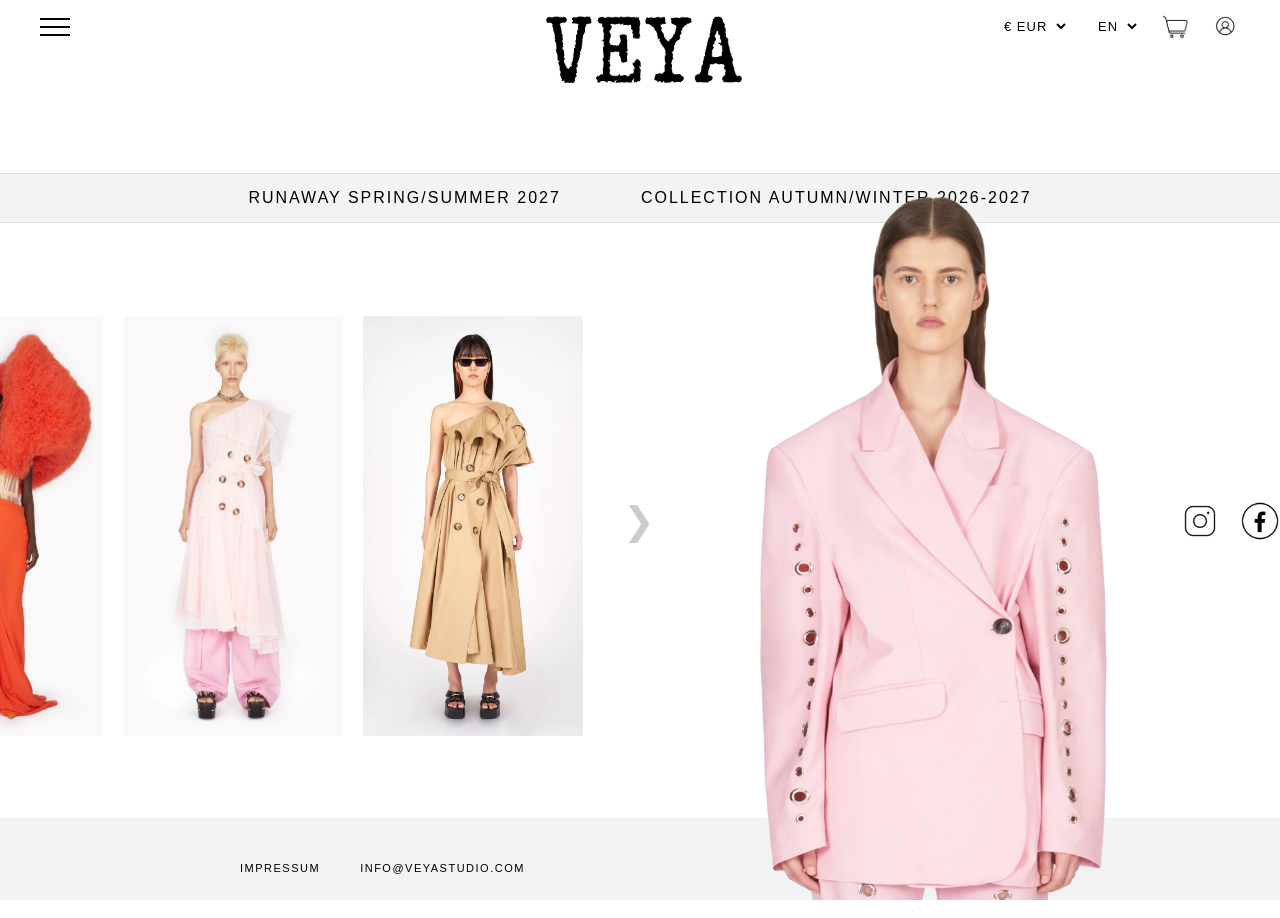
<file: index.html>
<!doctype html>
<html lang="de">
	<head>
	  <meta charset="utf-8">
	  <meta name="viewport" content="width=device-width, initial-scale=1.0">
	  <title>Veya</title>
	<link rel="stylesheet" href="css/full.css" type="text/css">
	 <link rel = "icon" type="image/png" href= "bilder/logo.png">
	</head>
	
	<body>
	<nav id="side-menu" class="side-menu">
  <button type="button" id="close-menu-btn" class="close-menu-btn">✕</button>
  <a href="product.html">Products</a>
</nav>
<div id="menu-overlay" class="menu-overlay"></div>
    <div id = startbox>
	<header> 
	
    <div id = "header-left">
	<button class="menu-btn">
                <span></span>
                <span></span>
                <span></span>
            </button>
			</div>
			
<div class="logo">
 <img src="bilder/logo.png" alt="VEYA" class="logo-img">
 <a href="index.html" class="logo" title="Zurück zur Startseite">
	 <img src="bilder/logo.png" alt="VEYA">
  </a>
</div>
   	<div id="header-right">

    <select id="currency-select" class="header-select">
        <option value="EUR">€ EUR</option>
        <option value="USD">$ USD</option>
        <option value="GBP">£ GBP</option>
    </select>

    <select id="language-select" class="header-select">
        <option value="EN">EN</option>
        <option value="DE">DE</option>
        <option value="RU">RU</option>
    </select>
<a href="cart.html" class="header-icon" style="position: relative; display: inline-block;" title="Shopping cart">
<span id="cart-dot" class="cart-dot"></span>
    <img src="bilder/cart.png" alt="Shopping cart">
</a>

<a href="#" class="header-icon">
    <img src="bilder/profile.png" alt="Profile">
</a>
</div>
    </header>

        
		 <div class="sub-nav">
           <div class="sub-nav-item" onclick="window.location.href='runaway.html'">Runaway Spring/Summer 2027</div>
           <div class="sub-nav-item" onclick="window.location.href='collection.html'">Collection Autumn/Winter 2026-2027</div>
        </div>
			
			
 <main class="main-content">
    <div class="startbox2">
      
        <button class="slider-arrow prev-arrow">&#10094;</button>
        
        
        <div class="models-grid">
            <div class="modelcard">
                <img src="bilder/model1.png" alt="Model 1">
            </div>
            <div class="modelcard">
                <img src="bilder/model2.png" alt="Model 2">
            </div>
            <div class="modelcard">
                <img src="bilder/model3.png" alt="Model 3">
            </div>
            <div class="modelcard">
                <img src="bilder/model4.png" alt="Model 4">
            </div>
        </div>

       
        <button class="slider-arrow next-arrow">&#10095;</button>

     
        <div class="featured-box">
            <img src="bilder/pinkcostumemodel.png" alt="Featured Model">
        </div>

        
        <div class="low-box">
            <div class="low-text">
                <a href="impressum.html">Impressum</a>
                <a href="mailto:info@veyastudio.com">info@veyastudio.com</a>
            </div>
        </div>
		
		
	<div class="low-socials">

    <a href="https://www.instagram.com/"
       target="_blank"
       rel="noopener noreferrer"
       class="social-img-link">
        <img src="bilder/insta.png" alt="Instagram">
    </a>

    <a href="https://www.facebook.com/"
       target="_blank"
       rel="noopener noreferrer"
       class="social-img-link">
        <img src="bilder/facebook.png" alt="Facebook">
    </a>

</div>

</div>		
   
</main>     
	</div>

  <script>
   
    document.querySelectorAll('.modelcard img, .featured-box img').forEach(img => {
      img.style.cursor = 'pointer';
      
      img.addEventListener('click', function() {
        const src = this.getAttribute('src');
        
        const fileName = src.replace('bilder/', '').replace('.png', '').replace('.jpg', '');
        window.location.href = 'productpage.html?id=' + fileName;
      });
    });


    const currencySelect = document.getElementById('currency-select');
    const languageSelect = document.getElementById('language-select');

    currencySelect.addEventListener('change', function() {
      localStorage.setItem('currency', this.value);
    });

    languageSelect.addEventListener('change', function() {
      localStorage.setItem('language', this.value);
    });

    window.addEventListener('DOMContentLoaded', function() {
      const savedCurrency = localStorage.getItem('currency');
      const savedLanguage = localStorage.getItem('language');
      if (savedCurrency) currencySelect.value = savedCurrency;
      if (savedLanguage) languageSelect.value = savedLanguage;
    });

    
    const modelImages = [
      [
        "bilder/model1.png",
        "bilder/model2.png",
        "bilder/model3.png",
        "bilder/model4.png"
      ],
      [
        "bilder/11.png",
        "bilder/22.png",
        "bilder/33.png",
        "bilder/44.png"
      ]
    ];

    let currentSet = 0;
    const cards = document.querySelectorAll('.modelcard img');

    function changeModels(direction) {
      currentSet = (currentSet + direction + modelImages.length) % modelImages.length;
      cards.forEach((img, index) => {
        img.src = modelImages[currentSet][index];
      });
    }

    document.querySelector('.next-arrow').addEventListener('click', () => changeModels(1));
    document.querySelector('.prev-arrow').addEventListener('click', () => changeModels(-1));

    
    const menuBtn = document.querySelector('.menu-btn');
    const closeMenuBtn = document.getElementById('close-menu-btn');
    const sideMenu = document.getElementById('side-menu');
    const menuOverlay = document.getElementById('menu-overlay');

    menuBtn.addEventListener('click', () => {
      sideMenu.classList.add('open');
      menuOverlay.classList.add('open');
    });

    function closeMenu() {
      sideMenu.classList.remove('open');
      menuOverlay.classList.remove('open');
    }

    closeMenuBtn.addEventListener('click', closeMenu);
    menuOverlay.addEventListener('click', closeMenu);


    function updateCartDot() {
      const cart = JSON.parse(localStorage.getItem('veya_cart')) || [];
      const dot = document.getElementById('cart-dot');
      if (dot) {
        dot.classList.toggle('active', cart.length > 0);
      }
    }

    updateCartDot();
    window.addEventListener('pageshow', updateCartDot);
  </script>
</body>
</html>
</file>
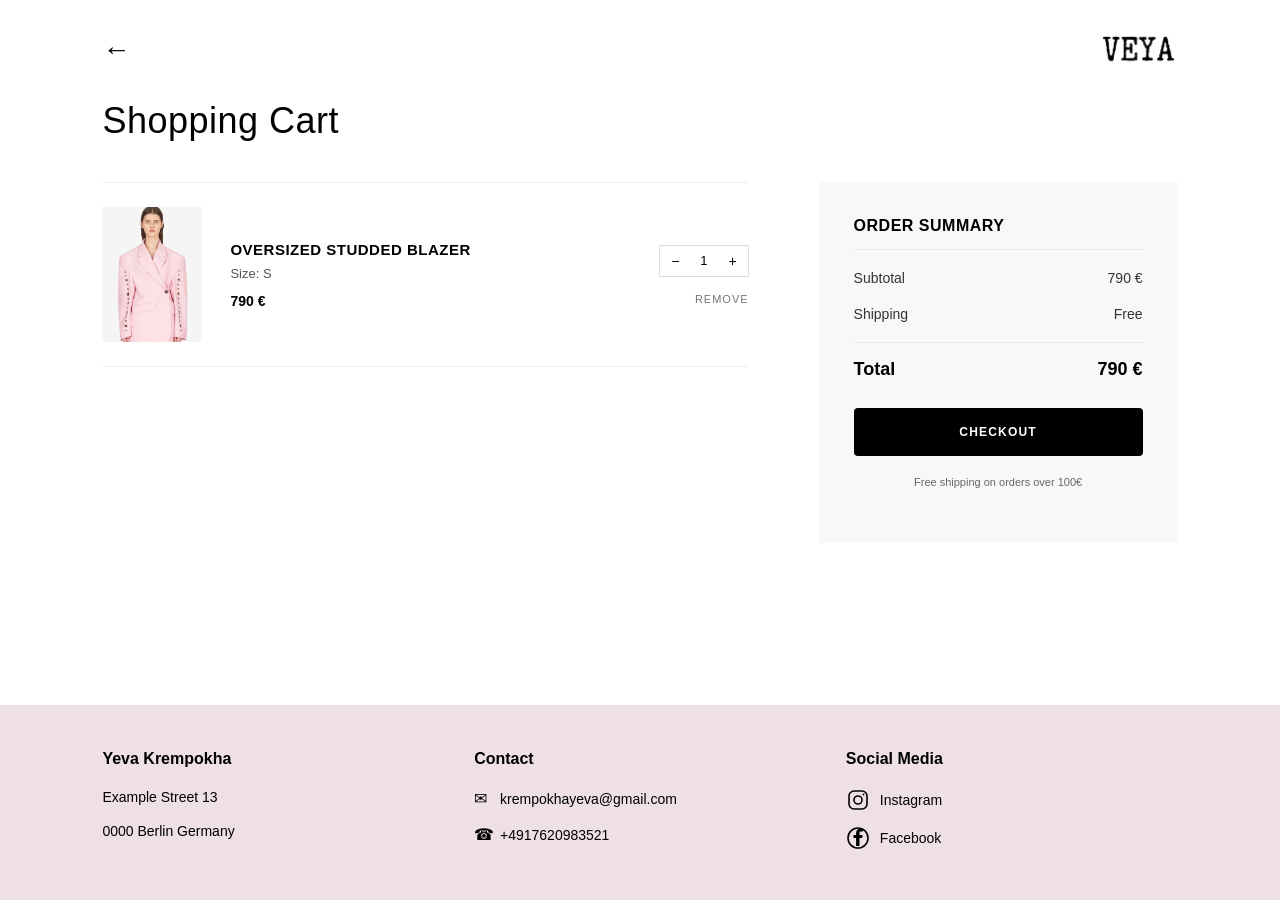
<file: cart.html>
<!DOCTYPE html>
<html lang="de">
<head>
  <meta charset="UTF-8">
  <meta name="viewport" content="width=device-width, initial-scale=1.0">
  <title>Shopping Cart | VEYA</title>
  <link rel="stylesheet" href="css/cart.css">
</head>
<body>

  <header class="top-bar">
    <a href="index.html" class="back-arrow" title="Zurück zur Startseite">←</a>
    <a href="index.html" class="header-logo" title="Zurück zur Startseite">
      <img src="bilder/logo.png" alt="VEYA">
    </a>
  </header>

  <main class="cart-wrapper">
    <h1 class="cart-title">Shopping Cart</h1>

    <div class="cart-grid">
      <div id="cart-list" class="cart-items"></div>

      <aside class="order-summary">
        <h2 class="summary-heading">Order Summary</h2>
        <div class="summary-line">
          <span>Subtotal</span>
          <span id="subtotal">0 €</span>
        </div>
        <div class="summary-line">
          <span>Shipping</span>
          <span id="shipping">Free</span>
        </div>
        <div class="summary-total">
          <span>Total</span>
          <span id="total">0 €</span>
        </div>
        <button type="button" class="checkout-btn" onclick="placeOrder()">Checkout</button>
        <p class="shipping-hint">Free shipping on orders over 100€</p>
        <p id="order-status" class="order-msg"></p>
      </aside>
    </div>
  </main>

  <footer class="footer-bottom">
    <div class="footer-column">
      <strong>Yeva Krempokha</strong>
      <p>Example Street 13</p>
      <p>0000 Berlin Germany</p>
    </div>

    <div class="footer-column">
      <strong>Contact</strong>
      <p><span class="contact-icon">✉</span> krempokhayeva@gmail.com</p>
      <p><span class="contact-icon">☎</span> +4917620983521</p>
    </div>

    <div class="footer-column">
      <strong>Social Media</strong>
      <a href="https://instagram.com" target="_blank" class="social-link">
        <svg viewBox="0 0 24 24">
          <rect x="3" y="3" width="18" height="18" rx="5" fill="none" stroke="currentColor" stroke-width="1.6"/>
          <circle cx="12" cy="12" r="4" fill="none" stroke="currentColor" stroke-width="1.6"/>
          <circle cx="17.5" cy="6.5" r="1" fill="currentColor"/>
        </svg>
        Instagram
      </a>
      <a href="https://facebook.com" target="_blank" class="social-link">
        <svg viewBox="0 0 24 24">
          <circle cx="12" cy="12" r="10" fill="none" stroke="currentColor" stroke-width="1.6"/>
          <path d="M13.5 20V12h2.7l.4-3h-3.1V7.1c0-.9.3-1.5 1.6-1.5h1.7V2.9c-.3 0-1.3-.1-2.5-.1-2.5 0-4.2 1.5-4.2 4.3V9H7.5v3h2.6v8z" fill="currentColor"/>
        </svg>
        Facebook
      </a>
    </div>
  </footer>

  <script>
    let cartItems = JSON.parse(localStorage.getItem('veya_cart')) || [
      {
        name: "Oversized Studded Blazer",
        size: "S",
        price: 790,
        qty: 1,
        img: "bilder/pinkcostumemodel.png"
      }
    ];

    function renderCart() {
      const list = document.getElementById('cart-list');
      list.innerHTML = '';

      if (cartItems.length === 0) {
        list.innerHTML = `
          <div class="empty-state">
            <p>Your shopping cart is currently empty.</p>
            <a href="product.html" class="continue-link">Continue Shopping</a>
          </div>
        `;
        calculateTotals(0);
        return;
      }

      let subtotal = 0;

      cartItems.forEach((item, index) => {
        const qty = item.qty || 1;
        subtotal += item.price * qty;

        list.innerHTML += `
          <div class="cart-item">
            <div class="cart-item-img">
              <img src="${item.img}" alt="${item.name}">
            </div>
            <div class="cart-item-info">
              <span class="cart-item-name">${item.name}</span>
              <span class="cart-item-meta">Size: ${item.size}</span>
              <span class="cart-item-price">${item.price} €</span>
            </div>
            <div class="cart-item-actions">
              <div class="qty-box">
                <button type="button" class="qty-btn" onclick="changeQty(${index}, -1)">−</button>
                <span class="qty-val">${qty}</span>
                <button type="button" class="qty-btn" onclick="changeQty(${index}, 1)">+</button>
              </div>
              <button type="button" class="remove-btn" onclick="removeItem(${index})">Remove</button>
            </div>
          </div>
        `;
      });

      calculateTotals(subtotal);
    }

    function changeQty(index, delta) {
      const currentQty = cartItems[index].qty || 1;
      const newQty = currentQty + delta;

      if (newQty <= 0) {
        removeItem(index);
      } else {
        cartItems[index].qty = newQty;
        saveAndRender();
      }
    }

    function removeItem(index) {
      cartItems.splice(index, 1);
      saveAndRender();
    }

    function calculateTotals(subtotal) {
      const shipping = (subtotal > 0 && subtotal < 100) ? 10 : 0;
      document.getElementById('subtotal').textContent = subtotal + ' €';
      document.getElementById('shipping').textContent = shipping === 0 ? 'Free' : shipping + ' €';
      document.getElementById('total').textContent = (subtotal + shipping) + ' €';
    }

    function saveAndRender() {
      localStorage.setItem('veya_cart', JSON.stringify(cartItems));
      renderCart();
    }

    function placeOrder() {
      if (cartItems.length === 0) return;
      document.getElementById('order-status').textContent = 'THANK YOU! YOUR ORDER HAS BEEN PLACED.';
      cartItems = [];
      localStorage.setItem('veya_cart', JSON.stringify(cartItems));
      setTimeout(() => {
        document.getElementById('order-status').textContent = '';
        renderCart();
      }, 2500);
    }

    renderCart();
  </script>

</body>
</html>
</file>
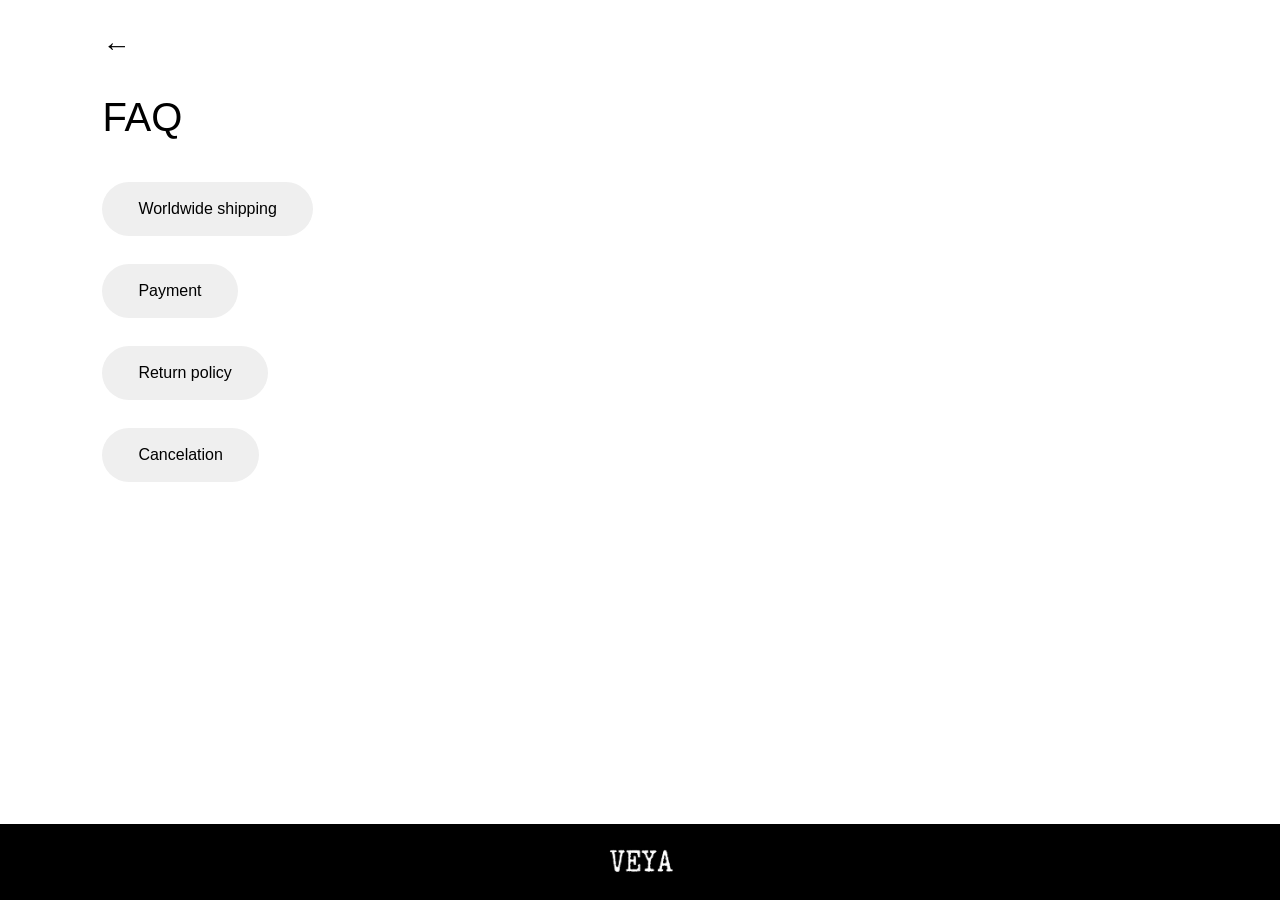
<file: faq.html>
<!doctype html>
<html lang="de">
<head>
  <meta charset="utf-8">
  <meta name="viewport" content="width=device-width, initial-scale=1.0">
  <title>FAQ | VEYA</title>
  <link rel="stylesheet" href="css/faq.css" type="text/css">
</head>
<body>

  <header class="top-bar">
    <a href="impressum.html" class="back-arrow" title="Zurück">←</a>
  </header>

  <main class="faq-container">
    <h1>FAQ</h1>

    <div class="faq-list">
      <div class="faq-item">
        <button type="button" class="faq-pill" onclick="toggleFaq(this)">
          Worldwide shipping
        </button>
        <div class="faq-answer">
          We offer worldwide shipping with DHL Express and UPS. Orders within Germany take 1–3 business days, while international deliveries take 3–7 business days. Free shipping is available on all orders over 100€.
        </div>
      </div>

      <div class="faq-item">
        <button type="button" class="faq-pill" onclick="toggleFaq(this)">
          Payment
        </button>
        <div class="faq-answer">
          We accept Visa, Mastercard, American Express, PayPal, Apple Pay, Google Pay, and Klarna. All payments are processed securely with SSL encryption.
        </div>
      </div>

      <div class="faq-item">
        <button type="button" class="faq-pill" onclick="toggleFaq(this)">
          Return policy
        </button>
        <div class="faq-answer">
          You can return unworn items with original tags attached within 14 days of delivery. Contact info@veyastudio.com with your order number to receive your return label.
        </div>
      </div>

      <div class="faq-item">
        <button type="button" class="faq-pill" onclick="toggleFaq(this)">
          Cancelation
        </button>
        <div class="faq-answer">
          Orders can be canceled within 2 hours after placement before dispatch. Please reach out to info@veyastudio.com immediately if you wish to modify or cancel your order.
        </div>
      </div>
    </div>
  </main>

  <footer class="faq-footer">
  <a href="main.html" class="footer-logo">
    <img src="bilder/logo2.png" alt="VEYA">
  </a>
</footer>

  <script>
    function toggleFaq(button) {
      const item = button.parentElement;
      item.classList.toggle('active');
    }
  </script>

</body>
</html>
</file>
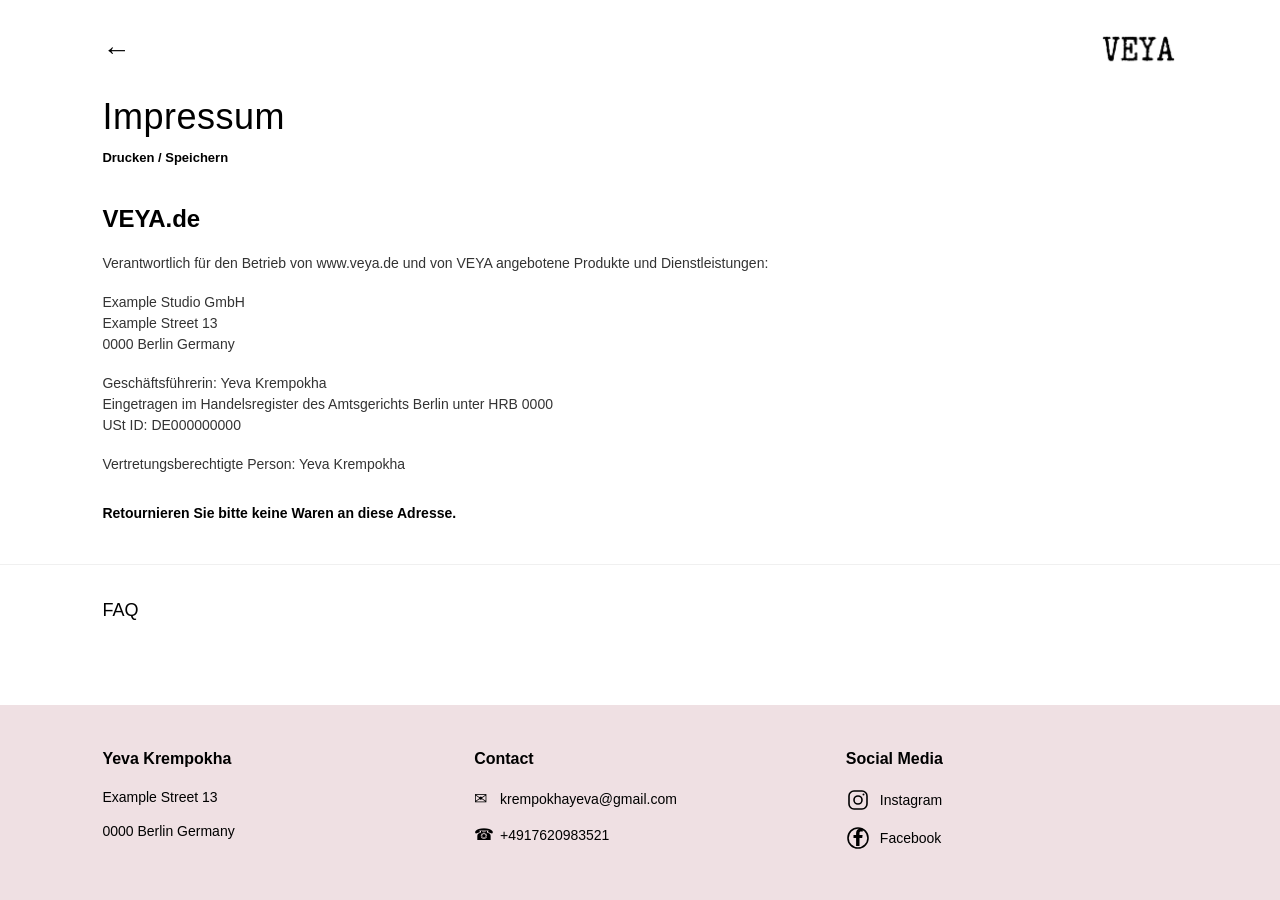
<file: impressum.html>
<!DOCTYPE html>
<html lang="de">
<head>
  <meta charset="UTF-8">
  <meta name="viewport" content="width=device-width, initial-scale=1.0">
  <title>Impressum | VEYA</title>
 <link rel="stylesheet" href="css/impressum.css">
</head>
<body>

  <header class="top-bar">
    <a href="main.html" class="back-arrow" title="Zurück zur Startseite">←</a>
	<a href="main.html" class="header-logo" title="Zurück zur Startseite">
	 <img src="bilder/logo.png" alt="VEYA">
  </a>
  </header>
	<section class="impressum-content">
    <h1 class="impressum-title">Impressum</h1>
    <button type="button" class="print-btn" onclick="window.print()">Drucken / Speichern</button>

    <h2 class="impressum-subtitle">VEYA.de</h2>

    <div class="impressum-text">
      <p>Verantwortlich für den Betrieb von www.veya.de und von VEYA angebotene Produkte und Dienstleistungen:</p>

      <p>
        Example Studio GmbH<br>
        Example Street 13<br>
        0000 Berlin Germany
      </p>

      <p>
        Geschäftsführerin: Yeva Krempokha<br>
        Eingetragen im Handelsregister des Amtsgerichts Berlin unter HRB 0000<br>
        USt ID: DE000000000
      </p>

      <p>Vertretungsberechtigte Person: Yeva Krempokha</p>

      <p class="impressum-note">Retournieren Sie bitte keine Waren an diese Adresse.</p>
    </div>
  </section>

  </header>

  <main class="main-columns">
    <div class="footer-column">
      <a href="faq.html">FAQ</a>
    </div>
  </main>

  <footer class="footer-bottom">
    <div class="footer-column">
      <strong>Yeva Krempokha</strong>
      <p>Example Street 13</p>
      <p>0000 Berlin Germany</p>
    </div>

    <div class="footer-column">
      <strong>Contact</strong>
      <p><span class="contact-icon">✉</span> krempokhayeva@gmail.com</p>
      <p><span class="contact-icon">☎</span> +4917620983521</p>
    </div>

    <div class="footer-column">
      <strong>Social Media</strong>
      <a href="https://instagram.com" target="_blank" class="social-link">
        <svg viewBox="0 0 24 24">
          <rect x="3" y="3" width="18" height="18" rx="5" fill="none" stroke="currentColor" stroke-width="1.6"/>
          <circle cx="12" cy="12" r="4" fill="none" stroke="currentColor" stroke-width="1.6"/>
          <circle cx="17.5" cy="6.5" r="1" fill="currentColor"/>
        </svg>
        Instagram
      </a>
      <a href="https://facebook.com" target="_blank" class="social-link">
        <svg viewBox="0 0 24 24">
          <circle cx="12" cy="12" r="10" fill="none" stroke="currentColor" stroke-width="1.6"/>
          <path d="M13.5 20V12h2.7l.4-3h-3.1V7.1c0-.9.3-1.5 1.6-1.5h1.7V2.9c-.3 0-1.3-.1-2.5-.1-2.5 0-4.2 1.5-4.2 4.3V9H7.5v3h2.6v8z" fill="currentColor"/>
        </svg>
        Facebook
      </a>
    </div>
  </footer>

</body>
</html>
</file>
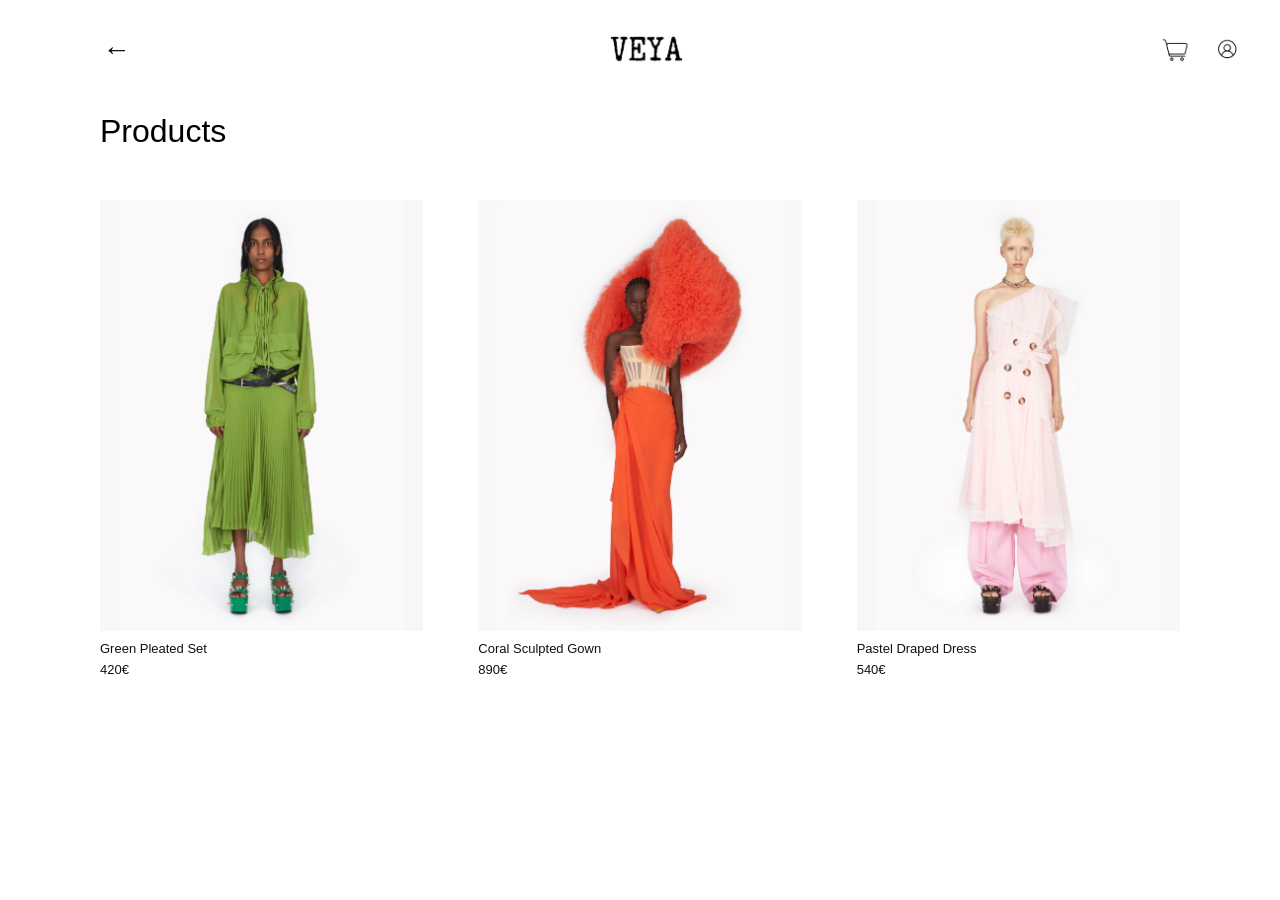
<file: product.html>
<!doctype html>
<html lang="de">
<head>
  <meta charset="utf-8">
  <meta name="viewport" content="width=device-width, initial-scale=1.0">
  <title>Products | VEYA</title>
  <link rel="stylesheet" href="css/product.css" type="text/css">
</head>
<body>
<a href="productpage.html" class="product-card" style="text-decoration: none; color: inherit;">
</a>
  <header class="top-bar">
    <a href="index.html" class="back-arrow" title="Zurück zur Startseite">←</a>
	<a href="index.html" class="header-logo" title="Zurück zur Startseite">
	 <img src="bilder/logo.png" alt="VEYA">
  </a>
  <div class="header-right-group">
      <a href="cart.html" class="header-icon" title="Shopping cart">
        <img src="bilder/cart.png" alt="Shopping cart">
        <span id="cart-dot" class="cart-dot"></span>
      </a>

      <a href="#" class="header-icon" title="Profile">
        <img src="bilder/profile.png" alt="Profile">
      </a> 
      </a>
    </div>
  </header>

  <main class="products-page">
    <h1>Products</h1>

    <section class="products-grid">
      <article class="product-card">
        <a href="productpage.html?id=model1" class="product-image">
          <img src="bilder/model1.png" alt="Green Pleated Set">
        </a>
        <p class="product-name">Green Pleated Set</p>
        <p class="product-price">420€</p>
      </article>

      <article class="product-card">
        <a href="productpage.html?id=model2" class="product-image">
          <img src="bilder/model2.png" alt="Coral Sculpted Gown">
        </a>
        <p class="product-name">Coral Sculpted Gown</p>
        <p class="product-price">890€</p>
      </article>

      <article class="product-card">
        <a href="productpage.html?id=model3" class="product-image">
          <img src="bilder/model3.png" alt="Pastel Draped Dress">
        </a>
        <p class="product-name">Pastel Draped Dress</p>
        <p class="product-price">540€</p>
      </article>
    </section>
</body>

  
</html>
</file>
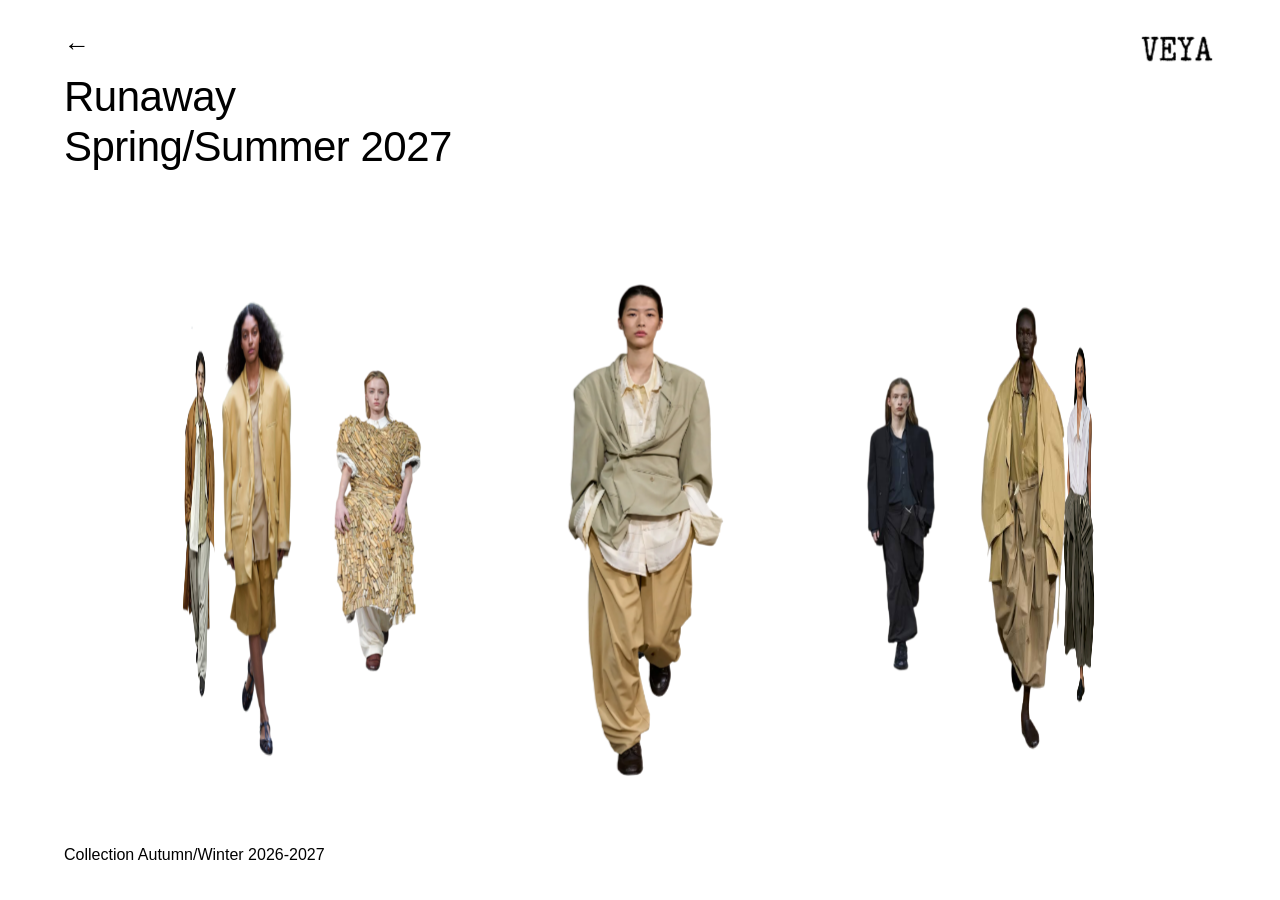
<file: runaway.html>
<!doctype html>
<html lang="de">
<head>
  <meta charset="utf-8">
  <meta name="viewport" content="width=device-width, initial-scale=1.0">
  <title>Runaway Spring/Summer 2027 | VEYA</title>
  <link rel="stylesheet" href="css/runaway.css" type="text/css">
</head>
<body>

  <header class="runaway-header">
    <div class="header-left">
      <a href="index.html" class="back-arrow" title="Zurück zur Startseite">←</a>
      <h1>Runaway<br>Spring/Summer 2027</h1>
    </div>

    <a href="index.html" class="header-logo">
      <img src="bilder/logo.png" alt="VEYA">
    </a>
  </header>


  <main class="carousel-stage">
    <div class="carousel-3d" style="--total: 8;">
      <div class="carousel-item" style="--i: 0;"><img src="bilder/10.png" alt="Model 1"></div>
      <div class="carousel-item" style="--i: 1;"><img src="bilder/20.png" alt="Model 2"></div>
      <div class="carousel-item" style="--i: 2;"><img src="bilder/30.png" alt="Model 3"></div>
      <div class="carousel-item" style="--i: 3;"><img src="bilder/40.png" alt="Model 4"></div>
      <div class="carousel-item" style="--i: 4;"><img src="bilder/50.png" alt="Model 5"></div>
      <div class="carousel-item" style="--i: 5;"><img src="bilder/60.png" alt="Model 6"></div>
      <div class="carousel-item" style="--i: 6;"><img src="bilder/70.png" alt="Model 7"></div>
      <div class="carousel-item" style="--i: 7;"><img src="bilder/80.png" alt="Model 8"></div>
    </div>
  </main>

<footer class="runaway-footer">
  <a href="collection.html" class="next-collection-link">Collection Autumn/Winter 2026-2027</a>
</footer>

</body>
</html>
</file>
<file: css/full.css>
css

@charset "utf-8";

*{					
	margin: 0;
	padding: 0;
	border: 0;
}
html,body {overflow-y: auto;
height:100%;
}
* {
    margin: 0;
    padding: 0;
    box-sizing: border-box;
}
body {
    background-color: white;
    color: #000;
    min-height: 100vh;
    font-family: 'Arial', sans-serif;
    width: 100%;
}
header {
    display: flex;
    justify-content: space-between;
    align-items: center;
    padding: 10px 40px;
    background-color: #ffffff;
    position: relative;
}
.logo {
    position: absolute;
    left: 50%;
    bottom: -100px !important; 
    transform: translate(-50%, -50%);
}

.logo-img {
    height: 100px;
    width: auto;
    display: block;
    object-fit: contain;
}
.menu-btn {
    background: none;       
    border: none;           
    cursor: pointer;
    display: flex;          
    flex-direction: column;
    gap: 6px;               
}
.menu-btn span {
    display: block;
    width: 30px;
    height: 2px;
    background-color: #000000;
}
.logo-img {
    height: 100px;       
    width: auto;       
    display: block;
	object-fit: contain;
}


#header-right {
    display: flex;
    align-items: center;
    gap: 20px;
}

.header-icon {
  display: inline-flex;
  align-items: center;
  justify-content: center;
  text-decoration: none;
  transition: transform 0.2s ease, opacity 0.2s ease;
}

.header-icon:hover {
  transform: translateY(-2px);
  opacity: 0.6;
}

.header-icon img {
    width: 30px;
    height: 30px;
    object-fit: contain;
    display: block;
}

.header-select {
    background: transparent;
    border: none;
    outline: none;
    color: #000;
    font-family: 'Segoe UI', Arial, sans-serif;
    font-size: 13px;
    letter-spacing: 1px;
    cursor: pointer;
    padding: 8px 5px;
    appearance: auto;
}

.header-select:hover {
	opacity: 0.6;
    color: #777;
}

.header-select option {
    background: white;
    color: black;
}
.sub-nav {
    display: flex;
    width: 100%;
    height: 50px; 
    background-color: rgba(240, 240, 240, 0.8); 
    border-top: 1px solid #e0e0e0;
    border-bottom: 1px solid #e0e0e0;
    align-items: center;
    justify-content: center;
   margin-top: 120px !important; 
   margin-bottom: 48px;
    clear: both; 
}
.sub-nav-item {
    
    font-family: 'Segoe UI', 'Helvetica Neue', 'Arial', sans-serif;
    font-size: 16px !important; 
    font-weight: 500 !important; 
    color: #000000 !important; 
    padding: 0 40px; 
    letter-spacing: 2px !important; 
    text-transform: uppercase; 
    text-decoration: none !important; 
    cursor: pointer; 
    transition: color 0.2s ease, opacity 0.2s ease; 
}



.sub-nav-item:hover {
    color: #666666 !important; 
    opacity: 0.8;
}
.main-content {
    width: 100%;
    display: flex;
    justify-content: center;
    padding: 0px 0px 0px 0px; 
    clear: both;
}

.startbox2 {
    display: flex;
    align-items: center; 
    justify-content: flex-end; 
    width: 100%;
    max-width: 1800px; 
    left: 0px !important;   
right: 0px !important;
    
    height: 500px !important; 
    position: relative; 
}


.models-grid {
    display: flex; 
    align-items: center; 
    justify-content: flex-start;
    height: 460px; 
    width: 940px !important; 
    flex-shrink: 0 !important;
    overflow-x: auto; 
    scroll-behavior: smooth;
    gap: 20px; 
    margin-left: 25px !important;  
    margin-right: 25px !important; 
    position: relative;
    z-index: 5; 
	 margin-bottom:-10px !important; 
    margin-left: 25px !important;   /
    margin-right: 25px !important;  
    position: relative;
    z-index: 5;
}


.models-grid::-webkit-scrollbar { display: none; }
.models-grid { -ms-overflow-style: none; scrollbar-width: none; }


.modelcard {
    position: relative !important;
    width: 220px !important;
    height: 420px !important;
    flex-shrink: 0 !important;
    overflow: hidden !important;
}

.modelcard img {
    position: absolute !important;
    top: 0 !important;
    left: 0 !important;
    width: 100% !important;
    height: 100% !important;
    object-fit: cover !important;
    display: block !important;
}


.featured-box {
    position: relative !important;
    width: 500px !important; 
    height: 720px !important; 
    flex-shrink: 0 !important;
    overflow: visible !important; 
    background: transparent !important;
    margin-left: 10px !important; 
    align-self: flex-start; 
    margin-top: -108px !important; 
    z-index: 10; 
}

.featured-box img {
    position: absolute !important;
    top: 0 !important;
    left: 0 !important;
    width: 100% !important;
    height: auto !important; 
    object-fit: contain !important; 
    object-position: center top !important; 
    display: block !important;
}


.slider-arrow {
    background: none;
    border: none;
    font-size: 38px;
    font-weight: 100 !important;
    font-family: 'Segoe UI', sans-serif;
    cursor: pointer;
    color: #cccccc;
    padding: 0 15px;
    transition: color 0.2s;
    flex-shrink: 0;
    position: relative;
    z-index: 5;
}

.slider-arrow:hover {
    color: #000;
}

.low-box {
    position: absolute !important;
    bottom: -147px !important; 
    left: 50% !important;
    transform: translateX(-50%) !important;
    width: 100vw !important;
    height: 100px !important;  
    background-color: #f2f2f2 !important; 
    z-index: 1; 
    display: flex;
    align-items: center; 
    padding: 0px 155px !important;
	justify-content: space-between !important;
    padding: 0px 560px 0px 155px !important; 
}
.low-text {
    display: flex;
    gap: 40px !important; 
    align-items: center;
	 margin-left: 85px !important; 
	
}

.low-text a {
    color: #000000 !important; 
    text-decoration: none !important; /
    
    font-family: 'Segoe UI', 'Helvetica Neue', 'Arial', sans-serif;
    font-size: 11px !important; 
    font-weight: 400 !important; 
    letter-spacing: 1.5px !important; 
    text-transform: uppercase;
    
    transition: color 0.2s ease, opacity 0.2s ease; 
}


.low-text a:hover {
    color: #666666 !important; 
    opacity: 0.8;
	
}
	
.low-socials {
    display: flex;
    gap: 20px; 
    align-items: center;
	display: flex;
    gap: 20px;
   
}

.social-img-link {
    display: inline-block;
    width: 40px;  
    height: 40px; 
    transition: transform 0.2s;
}


.social-img-link img {
    width: 100% !important;
    height: 100% !important;
    object-fit: contain !important; /
    display: block !important;
}
.social-img-link:hover {
    transform: scale(1.1);
}
.side-menu {
  position: fixed;
  top: 0;
  left: -280px;
  width: 260px;
  height: 100vh;
  background: #ffffff;
  border-right: 1px solid #e5e5e5;
  padding: 32px 30px;
  display: flex;
  flex-direction: column;
  gap: 28px;
  transition: left 0.3s ease;
  z-index: 1001;
}

.side-menu.open {
  left: 0;
}

.close-menu-btn {
  align-self: flex-end;
  background: none;
  border: none;
  font-size: 20px;
  cursor: pointer;
}

.side-menu a {
  text-decoration: none;
  color: #000000;
  font-size: 18px;
}

.menu-overlay {
  position: fixed;
  inset: 0;
  background: rgba(0, 0, 0, 0.2);
  opacity: 0;
  pointer-events: none;
  transition: opacity 0.3s ease;
  z-index: 1000;
}

.menu-overlay.open {
  opacity: 1;
  pointer-events: auto;
}
.cart-icon-wrap {
  position: relative;
}

.cart-dot {
  position: absolute;
  top: -2px;
  right: -3px;
  width: 8px;
  height: 8px;
  background-color: #d92626; 
  border-radius: 50%;
  display: none; 
}

.cart-dot.active {
  display: block; 
}
</file>
<file: css/cart.css>
* {
  margin: 0;
  padding: 0;
  box-sizing: border-box;
}

body {
  background: #ffffff;
  color: #000000;
  font-family: Arial, Helvetica, sans-serif;
  min-height: 100vh;
  display: flex;
  flex-direction: column;
}

.top-bar {
  width: 100%;
  padding: 32px 8% 12px;
  display: flex;
  justify-content: space-between;
  align-items: center;
}

.back-arrow {
  display: inline-block;
  text-decoration: none;
  color: #000000;
  font-size: 28px;
  line-height: 1;
  transition: color 0.2s ease, transform 0.2s ease;
}

.back-arrow:hover {
  color: #777777;
  transform: translateX(-3px);
}

.header-logo img {
  height: 36px;
  width: auto;
  display: block;
}

.cart-wrapper {
  width: 100%;
  padding: 20px 8% 70px;
  flex: 1;
}

.cart-title {
  font-size: 36px;
  font-weight: 400;
  letter-spacing: 0.5px;
  margin-bottom: 40px;
}

.cart-grid {
  display: grid;
  grid-template-columns: 1.8fr 1fr;
  gap: 70px;
  align-items: start;
}

.cart-items {
  display: flex;
  flex-direction: column;
  border-top: 1px solid #efefef;
}

.cart-item {
  display: flex;
  align-items: center;
  gap: 28px;
  padding: 24px 0;
  border-bottom: 1px solid #efefef;
}

.cart-item-img {
  width: 100px;
  height: 135px;
  background: #f5f5f5;
  flex-shrink: 0;
  overflow: hidden;
}

.cart-item-img img {
  width: 100%;
  height: 100%;
  object-fit: cover;
  display: block;
}

.cart-item-info {
  flex: 1;
  display: flex;
  flex-direction: column;
  gap: 8px;
}

.cart-item-name {
  font-size: 15px;
  font-weight: 700;
  letter-spacing: 0.5px;
  text-transform: uppercase;
}

.cart-item-meta {
  font-size: 13px;
  color: #555555;
}

.cart-item-price {
  font-size: 14px;
  font-weight: 700;
  margin-top: 4px;
}

.cart-item-actions {
  display: flex;
  flex-direction: column;
  align-items: flex-end;
  gap: 16px;
}

.qty-box {
  display: inline-flex;
  align-items: center;
  border: 1px solid #dddddd;
  height: 32px;
}

.qty-btn {
  width: 30px;
  height: 100%;
  background: none;
  border: none;
  font-size: 14px;
  cursor: pointer;
  color: #000000;
  transition: background 0.2s ease;
}

.qty-btn:hover {
  background: #f5f5f5;
}

.qty-val {
  padding: 0 10px;
  font-size: 13px;
}

.remove-btn {
  background: none;
  border: none;
  font-size: 11px;
  letter-spacing: 1px;
  text-transform: uppercase;
  color: #777777;
  cursor: pointer;
  transition: color 0.2s ease;
}

.remove-btn:hover {
  color: #000000;
  text-decoration: underline;
}

.order-summary {
  background: #f8f8f8;
  padding: 35px;
  display: flex;
  flex-direction: column;
  gap: 20px;
}

.summary-heading {
  font-size: 16px;
  font-weight: 700;
  letter-spacing: 0.5px;
  text-transform: uppercase;
  padding-bottom: 14px;
  border-bottom: 1px solid #e6e6e6;
}

.summary-line {
  display: flex;
  justify-content: space-between;
  font-size: 14px;
  color: #333333;
}

.summary-total {
  display: flex;
  justify-content: space-between;
  font-size: 18px;
  font-weight: 700;
  padding-top: 16px;
  border-top: 1px solid #e6e6e6;
}

.checkout-btn {
  width: 100%;
  height: 48px;
  background: #000000;
  color: #ffffff;
  border: none;
  border-radius: 4px;
  font-size: 12px;
  font-weight: 700;
  letter-spacing: 1.2px;
  text-transform: uppercase;
  cursor: pointer;
  margin-top: 8px;
  transition: background 0.2s ease;
}

.checkout-btn:hover {
  background: #333333;
}

.shipping-hint {
  font-size: 11px;
  color: #666666;
  text-align: center;
}

.empty-state {
  padding: 50px 0;
  display: flex;
  flex-direction: column;
  align-items: flex-start;
  gap: 20px;
}

.empty-state p {
  font-size: 15px;
  color: #555555;
}

.continue-link {
  text-decoration: none;
  color: #000000;
  font-size: 12px;
  font-weight: 700;
  letter-spacing: 1px;
  text-transform: uppercase;
  border-bottom: 1px solid #000000;
  padding-bottom: 3px;
}

.order-msg {
  font-size: 12px;
  font-weight: 700;
  color: #2e6f40;
  text-align: center;
}

.footer-bottom {
  width: 100%;
  margin-top: auto;
  background: #efe0e3;
  padding: 45px 8% 50px;
  display: grid;
  grid-template-columns: 1fr 1fr 1fr;
  gap: 40px;
  align-items: start;
}

.footer-column {
  display: flex;
  flex-direction: column;
  align-items: flex-start;
  gap: 14px;
}

.footer-column strong {
  font-size: 16px;
  font-weight: 700;
  margin-bottom: 6px;
}

.footer-column a {
  text-decoration: none;
  color: #000000;
  font-size: 14px;
  transition: color 0.2s ease;
}

.footer-column a:hover {
  color: #777777;
}

.footer-column p {
  font-size: 14px;
  line-height: 1.4;
}

.contact-icon {
  display: inline-block;
  width: 22px;
  font-size: 16px;
}

.social-link {
  display: flex;
  align-items: center;
  gap: 10px;
}

.social-link svg {
  width: 24px;
  height: 24px;
  display: block;
}

@media (max-width: 850px) {
  .top-bar {
    padding: 22px 6% 8px;
  }

  .cart-wrapper {
    padding: 15px 6% 50px;
  }

  .cart-title {
    font-size: 28px;
  }

  .cart-grid {
    grid-template-columns: 1fr;
    gap: 40px;
  }

  .footer-bottom {
    padding: 35px 6%;
    grid-template-columns: 1fr;
    gap: 30px;
  }
}
</file>
<file: css/faq.css>
* {
  margin: 0;
  padding: 0;
  box-sizing: border-box;
}

body {
  background: #ffffff;
  color: #000000;
  font-family: Arial, Helvetica, sans-serif;
  min-height: 100vh;
  display: flex;
  flex-direction: column;
}


.top-bar {
  width: 100%;
  padding: 32px 8% 0;
}

.back-arrow {
  display: inline-block;
  text-decoration: none;
  color: #000000;
  font-size: 28px;
  line-height: 1;
  transition: color 0.2s ease, transform 0.2s ease;
}

.back-arrow:hover {
  color: #777777;
  transform: translateX(-3px);
}


.faq-container {
  width: 100%;
  padding: 35px 8% 80px;
  flex: 1;
}

.faq-container h1 {
  font-size: 40px;
  font-weight: 400;
  margin-bottom: 42px;
}


.faq-list {
  display: flex;
  flex-direction: column;
  align-items: flex-start;
  gap: 28px;
  max-width: 650px;
}

.faq-item {
  width: 100%;
  display: flex;
  flex-direction: column;
  align-items: flex-start;
}

.faq-pill {
  background: #efefef;
  color: #000000;
  border: none;
  border-radius: 50px;
  padding: 18px 36px;
  font-family: Arial, Helvetica, sans-serif;
  font-size: 16px;
  font-weight: 400;
  cursor: pointer;
  transition: background 0.2s ease;
  text-align: left;
}

.faq-pill:hover {
  background: #e2e2e2;
}


.faq-answer {
  display: none;
  margin-top: 14px;
  padding: 16px 24px;
  font-size: 14px;
  line-height: 1.65;
  color: #222222;
  background: #fafafa;
  border-left: 2px solid #000000;
  max-width: 560px;
}

.faq-item.active .faq-answer {
  display: block;
}


.faq-footer {
  width: 100%;
  margin-top: auto;
  background: #000000;
  padding: 22px 0;
  display: flex;
  align-items: center;
  justify-content: center;
}

.footer-logo {
  display: flex;
  align-items: center;
  justify-content: center;
}

.footer-logo img {
  height: 32px;
  width: auto;
  display: block;
  filter: brightness(0) invert(1);
}


@media (max-width: 600px) {
  .top-bar {
    padding: 24px 6% 0;
  }

  .faq-container {
    padding: 25px 6% 60px;
  }

  .faq-container h1 {
    font-size: 32px;
    margin-bottom: 30px;
  }

  .faq-pill {
    padding: 15px 28px;
    font-size: 15px;
  }
}
</file>
<file: css/impressum.css>
* {
  margin: 0;
  padding: 0;
  box-sizing: border-box;
}

body {
  background: #ffffff;
  color: #000000;
  font-family: Arial, Helvetica, sans-serif;
  min-height: 100vh;
  display: flex;
  flex-direction: column;
}


.top-bar {
  width: 100%;
  padding: 32px 8% 12px;
  display: flex;
  justify-content: space-between;
  align-items: center;
}
.header-logo img {
  height: 36px;
  width: auto;
  display: block;
}

.back-arrow {
  display: inline-block;
  text-decoration: none;
  color: #000000;
  font-size: 28px;
  line-height: 1;
  transition: color 0.2s ease, transform 0.2s ease;
}

.back-arrow:hover {
  color: #777777;
  transform: translateX(-3px);
}
.impressum-content {
  width: 100%;
  padding: 16px 8% 40px; 
}
.impressum-title {
  font-size: 36px;
  font-weight: 400;
  letter-spacing: 0.5px;
  margin-bottom: 10px;
}

.print-btn {
  background: none;
  border: none;
  padding: 0;
  font-family: inherit;
  font-size: 13px;
  font-weight: 700;
  color: #000000;
  cursor: pointer;
  margin-bottom: 40px;
  display: inline-block;
}

.print-btn:hover {
  text-decoration: underline;
}

.impressum-subtitle {
  font-size: 24px;
  font-weight: 700;
  margin-bottom: 20px;
}

.impressum-text {
  max-width: 720px;
  display: flex;
  flex-direction: column;
  gap: 18px;
  font-size: 14px;
  line-height: 1.5;
  color: #333333;
}

.impressum-note {
  font-weight: 700;
  color: #000000;
  margin-top: 10px;
}


.main-columns {
  width: 100%;
  padding: 35px 8% 70px;
  display: grid;
  grid-template-columns: 300px 300px;
  gap: 80px;
  align-items: start;
  border-top: 1px solid #f0f0f0;
}

.main-columns .footer-column {
  gap: 20px;
}

.main-columns .footer-column h3 {
  font-size: 22px;
  font-weight: 700;
  margin-bottom: 10px;
}

.main-columns .footer-column a {
  font-size: 18px;
}

.footer-bottom {
  width: 100%;
  margin-top: auto;
  background: #efe0e3;
  padding: 45px 8% 50px;
  display: grid;
  grid-template-columns: 1fr 1fr 1fr;
  gap: 40px;
  align-items: start;
}

.footer-column {
  display: flex;
  flex-direction: column;
  align-items: flex-start;
  gap: 14px;
}

.footer-column h3,
.footer-column strong {
  font-size: 16px;
  font-weight: 700;
  margin-bottom: 6px;
}

.footer-column a {
  text-decoration: none;
  color: #000000;
  font-size: 14px;
  transition: color 0.2s ease;
}

.footer-column a:hover {
  color: #777777;
}

.footer-column p {
  font-size: 14px;
  line-height: 1.4;
}

.contact-icon {
  display: inline-block;
  width: 22px;
  font-size: 16px;
}

.social-link {
  display: flex;
  align-items: center;
  gap: 10px;
}

.social-link svg {
  width: 24px;
  height: 24px;
  display: block;
}

@media (max-width: 750px) {
  .top-bar {
    padding: 22px 6% 8px;
  }

  .impressum-content {
    padding: 12px 6% 35px;
  }

  .impressum-title {
    font-size: 28px;
  }

  .main-columns {
    padding: 25px 6% 45px;
    grid-template-columns: 1fr 1fr;
    gap: 30px;
  }

  .main-columns .footer-column h3 {
    font-size: 18px;
  }

  .main-columns .footer-column a {
    font-size: 15px;
  }

  .footer-bottom {
    padding: 35px 6%;
    grid-template-columns: 1fr;
    gap: 30px;
  }
}
</file>
<file: css/product.css>
* {
  margin: 0;
  padding: 0;
  box-sizing: border-box;
}

body {
  background: #ffffff;
  color: #000000;
  font-family: Arial, Helvetica, sans-serif;
  min-height: 100vh;
}


.top-bar {
  width: 100%;
  padding: 32px 3% 0 8%;
  display: flex;
  justify-content: space-between;
  align-items: center;
}
.header-right-group {
  display: flex;
  align-items: center;
  gap: 22px;
}

.header-icon {
  position: relative;
  display: inline-flex;
  align-items: center;
  justify-content: center;
  text-decoration: none;
  transition: transform 0.2s ease, opacity 0.2s ease;
}

.header-icon img {
width: 30px;
    height: 30px;
  display: block;
}

.header-icon:hover {
  transform: translateY(-2px);
  opacity: 0.6;
}


.cart-dot {
  position: absolute;
  top: -3px;
  right: -4px;
  width: 8px;
  height: 8px;
  background-color: #d92626;
  border-radius: 50%;
  pointer-events: none;
  display: none;
}

.cart-dot.active {
  display: block;
}
.back-arrow {
  display: inline-block;
  text-decoration: none;
  color: #000000;
  font-size: 28px;
  line-height: 1;
  transition: color 0.2s ease, transform 0.2s ease;
}

.header-logo img {
  height: 36px;
  width: auto;
  display: block;
}

.back-arrow:hover {
  color: #777777;
  transform: translateX(-3px);
}


.products-page {
  width: 100%;
  max-width: 1200px;
  margin: 0 auto;
  padding: 45px 60px 80px;
}

.products-page h1 {
  font-size: 32px;
  font-weight: 400;
  margin-bottom: 50px;
}


.products-grid {
  display: grid;
  grid-template-columns: repeat(3, 1fr);
  gap: 55px;
}

.product-card {
  display: flex;
  flex-direction: column;
  align-items: flex-start;
}


.product-image {
  display: flex;
  align-items: center;
  justify-content: center;
  width: 100%;
  aspect-ratio: 3 / 4;
  background-color: #f7f7f7; 
  overflow: hidden;
  margin-bottom: 10px;
}
.product-image img {
  width: 100%;
  height: 100%;
  object-fit: contain; 
  display: block;
  transition: transform 0.3s ease;
}


.product-name {
  font-size: 13px;
  color: #111111;
  margin-bottom: 6px;
}

.product-price {
  font-size: 13px;
  color: #111111;
}


@media (max-width: 800px) {
  .products-page {
    padding: 35px 6% 60px;
  }

  .products-grid {
    grid-template-columns: 1fr;
    gap: 35px;
  }
</file>
<file: css/runaway.css>
* {
  margin: 0;
  padding: 0;
  box-sizing: border-box;
}

body {
  background: #ffffff;
  color: #000000;
  font-family: Arial, Helvetica, sans-serif;
  min-height: 100vh;
  display: flex;
  flex-direction: column;
  overflow-x: hidden;
}


.runaway-header {
  width: 100%;
  padding: 32px 5% 20px;
  display: flex;
  justify-content: space-between;
  align-items: flex-start;
  position: relative;
  z-index: 10;
}

.header-left {
  display: flex;
  flex-direction: column;
  gap: 14px;
}

.back-arrow {
  display: inline-block;
  text-decoration: none;
  color: #000000;
  font-size: 26px;
  line-height: 1;
  transition: color 0.2s ease, transform 0.2s ease;
}

.back-arrow:hover {
  color: #777777;
  transform: translateX(-3px);
}

.runaway-header h1 {
  font-size: 42px;
  font-weight: 400;
  line-height: 1.2;
  letter-spacing: -0.5px;
}

.header-logo img {
  height: 36px;
  width: auto;
  display: block;
}


.carousel-stage {
  width: 100%;
  flex: 1;
  display: flex;
  align-items: center;
  justify-content: center;
  perspective: 1600px;
  overflow: visible;
  padding-bottom: 20px;
}


.carousel-3d {
  --radius: 440px;
  position: relative;
  width: 260px;
  height: 440px;
  transform-style: preserve-3d;
  animation: spinCircle 24s linear infinite;
}


.carousel-stage:hover .carousel-3d {
  animation-play-state: paused;
}

.carousel-item {
  position: absolute;
  inset: 0;
  transform: rotateY(calc(var(--i) * (360deg / var(--total)))) translateZ(var(--radius));
  transition: transform 0.3s ease;
}

.carousel-item img {
  width: 100%;
  height: 100%;
  object-fit: contain;
  object-position: center bottom;
  display: block;
}

@keyframes spinCircle {
  0% {
    transform: rotateX(0deg) rotateY(0deg);
  }
  100% {
    transform: rotateX(0deg) rotateY(-360deg);
  }
}


.runaway-footer {
  width: 100%;
  padding: 20px 5% 36px;
  position: relative;
  z-index: 10;
}

.next-collection-link {
  text-decoration: none;
  color: #000000;
  font-size: 16px;
  transition: color 0.2s ease;
}

.next-collection-link:hover {
  color: #777777;
}


@media (max-width: 768px) {
  .runaway-header h1 {
    font-size: 28px;
  }

  .header-logo img {
    height: 26px;
  }

  .carousel-stage {
    height: 320px;
    perspective: 950px;
  }

  .carousel-3d {
    --radius: 230px;
    width: 130px;
    height: 215px;
  }
}
</file>
